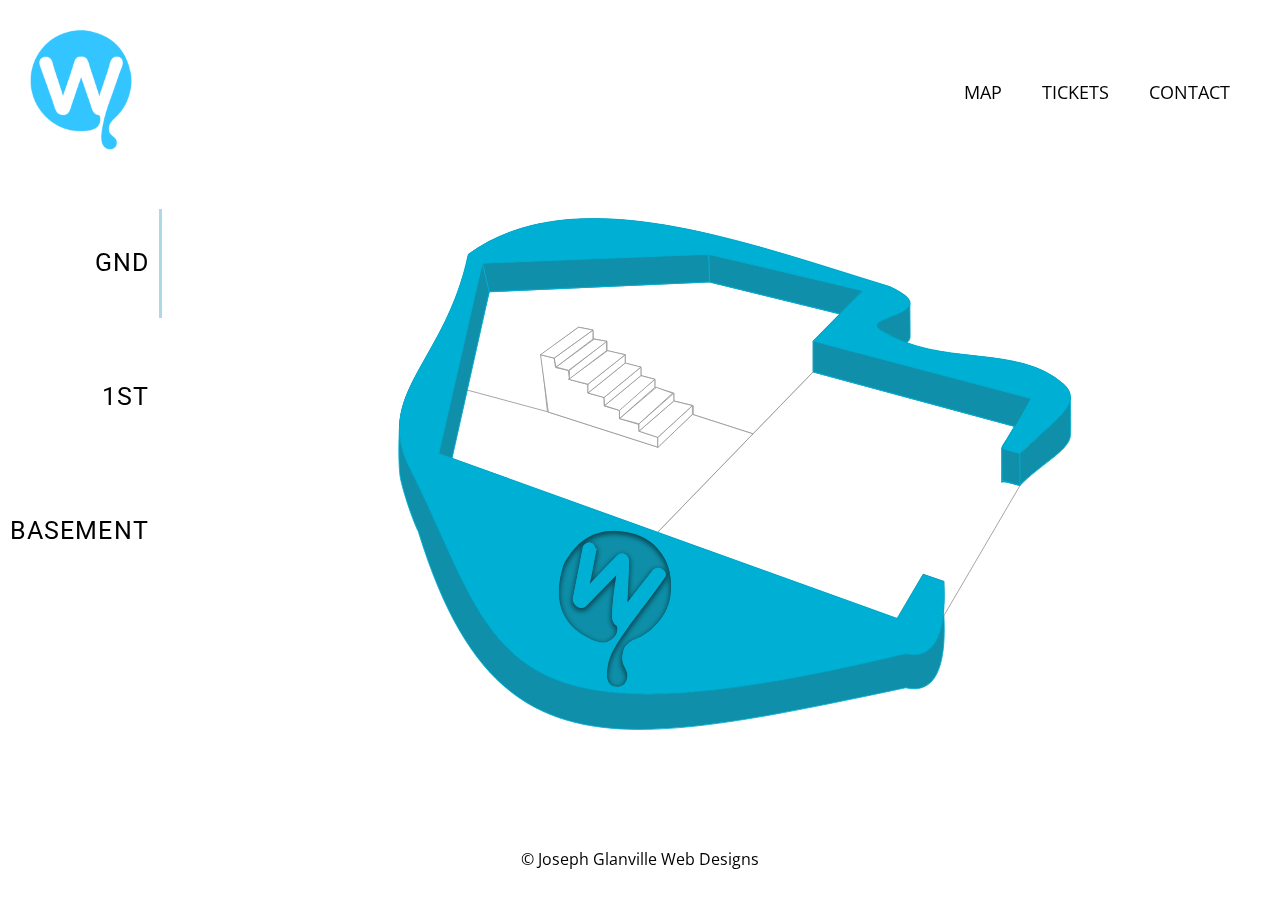
<file: index.html>
<!DOCTYPE html>
<html lang="en">
<head>
    <meta charset="UTF-8">
    <meta name="viewport" content="width=device-width, initial-scale=1.0">
    <meta http-equiv="X-UA-Compatible" content="ie=edge">
    <link rel="icon" href="img/logo.png">
    <link href="https://fonts.googleapis.com/css?family=Open+Sans:400,700|Roboto&display=swap" rel="stylesheet">
    <link rel="stylesheet" href="css/normalize.css">
    <link rel="stylesheet" href="css/styles.css">
    <title>Wax +</title>
</head>
<body>
    <!----------------------------------------->
    <!----------------- Header ---------------->
    <!----------------------------------------->
    <header>
            <a href="index.html"><img class="logo" src="img/logo.png" alt="Wax Museum Logo"></a>
        <nav>
            <li><a href="index.html">Map</a></li>
            <li><a href="tickets.html">Tickets</a></li>
            <li><a href="contact.html">Contact</a></li>
        </nav>
    </header>

    <!----------------------------------------->
    <!---------- Main Body Container ---------->
    <!----------------------------------------->
    <main>
        <div class="container">
            <!----------------------------------------->
            <!---------- Floor Selection Nav ---------->
            <!----------------------------------------->
            <div class="floors">
                <p id="gnd" class="floor-active">GND</p>
                <p id="first">1ST</p>
                <p id="basement">BASEMENT</p>
            </div>

            <!----------------------------------------->
            <!----------------- Maps ------------------>
            <!----------------------------------------->
            <div class="map">

                <!----------------------------------------->
                <!----------- Ground Floor SVG ------------>
                <!----------------------------------------->
                <div id="gnd-flr" class="fade-in-map">
                    <svg class="svg-map" version="1.1" viewBox="-100 0 1050 650" xmlns="http://www.w3.org/2000/svg">
                        <!-- Properties -->
                        <defs>
                            <!-- Top Surface Wall Path -->
                            <path id="gnd-top-surface" d="M728.08 274.98c30.91-32.17 78.32-56.77 51-81-54.08-47.96-143.23-18.58-214-63-26.96-16.93 80-19 10.23-51.28C397.08 24.98 205.08-47.02 81.55 41.92 55.08 168.98-31.85 206.23 14.08 294.98c108 215 84 334 580 215 33.17 7.45 48.12-20.78 44.85-84.68l-24.27-8.34-30.3 51.75L46.92 275.36 98 52.32l265.25-10.4 180.71 42.6-58.28 58.99 255.55 67.52-34.65 58.37c9 7.72 16.16 9.58 21.5 5.58z"/>
                            <!-- Wax Logo Path -->
                            <path id="wax-logo" d="M278 370c-38-11.33-66.33.67-85 36-12.67 40-3.33 68.33 28 85 9.58 5.72 17.58 7.38 24 5 8.67-4 12.33-10 11-18-4-2.67-6-6.67-6-12 0-9.4 1.67-25.4 5-48l-36 37c-3.33 2-6.67 2-10 0-3.33-2.67-5-5.67-5-9l12-62c2.67-3.33 5.67-4.67 9-4 5 1 4.52 6.53 7 7l-8 41 32-33c3.33-2.67 6.67-3 10-1 2.67 1.33 4 4.33 4 9l-2 47 30-38c4-3.33 7.67-3.67 11-1 4.67 3.33 5.33 7 2 11 0 .67-15 21-45 61-12.67 17.33-19.67 31-21 41-3.33 16.67.67 25 12 25 7.19-.9 11-6 11-14 0-2.56-1.67-6.89-5-13a25 25 0 0 1 0-14c1.08-4.96 2.52-7.21 6-10 7-6 15-5 29-18 15-14 19.94-28.7 21-41 1.06-12.32.15-30.84-10-45-7.33-11.33-17.67-19.33-31-24z"/>
                    
                            <!-- Outer Black Shadow on Logo -->
                            <filter id="logo-shadow" width="112.9%" height="109.3%" x="-6.4%" y="-3.5%" filterUnits="objectBoundingBox">
                                <feMorphology in="SourceAlpha" radius="1" result="shadowSpreadInner1"/>
                                <feGaussianBlur in="shadowSpreadInner1" result="shadowBlurInner1" stdDeviation="3"/>
                                <feOffset dy="2" in="shadowBlurInner1" result="shadowOffsetInner1"/>
                                <feComposite in="shadowOffsetInner1" in2="SourceAlpha" k2="-1" k3="1" operator="arithmetic" result="shadowInnerInner1"/>
                                <feColorMatrix in="shadowInnerInner1" values="0 0 0 0 0 0 0 0 0 0 0 0 0 0 0 0 0 0 0.5 0"/>
                            </filter>
                        </defs>
                        <!-- Ground Floor Map -->
                        <g fill="none" fill-rule="evenodd" transform="translate(-117 -246)">
                            <g transform="translate(135 263)">
                                <!-- Lands -->
                                <g id="Areas" fill="#FFF" stroke="#979797" transform="translate(55.46 74.38)">
                                    <!-- Entrance -->
                                    <path class="room" d="M430.22 105.32L224.01 318.04l285.78 108.1 49.42-83.56 24.26 8.34-2.24 43.98 91.4-156.3-21-6 .72-41.22 15.11-21.9-237.24-64.16z"/>
                                    <!-- Gift Shop -->
                                    <path class="room" d="M430.22 105.32l-70.53 72.64-69.96-22.5v-10.59l-22.78-5.44v-9.29l-22.2-6.65V114l-16.31-4.25v-9.59l-18.47-5.15v-9.7l-21.35-4.71v-11l-16-3-.41-10.27-16.96-3.31-43.63 32.24 7.27 66.77-11.54 8.75-91.12 2.56L50.24 11.26 308.81 0 461.8 37.23l-31.58 31.9z"/>
                                    <!-- Wax Museum Start -->
                                    <g class="room" transform="translate(0 53.02)">
                                        <path d="M24.62 73.57l94.27 25.44 129.29 41.56 40.59-38.44 70.92 22.81-135.68 140.08L0 182.01z"/>
                                        <!-- Stairs -->
                                        <g transform="translate(110.73)">
                                            <path d="M9.12 99.43l128.33 41.14V129.1l-22.1-7.31-.38-7.88-22.43-6.84V97.5l-18.01-5.21v-9.95l-19-5.19V67.12l-21.47-5.9-1.5-10.57-14.93-3.42-1.61-11.04L0 32.24z"/>
                                            <path d="M137.45 141.07l40.59-38.94V91.84l-40.59 37.26z"/>
                                            <path d="M178.04 91.84l-21.82-5.43-40.87 35.38 22.1 7.31z"/>
                                            <path d="M115.35 113.23v8.56l40.87-35.38v-9.08z"/>
                                            <path d="M115.35 113.23l-22.81-6.16 43.25-36.61 19 6.87z"/>
                                            <path d="M92.54 107.07V96.13l41.48-35.15v9.48z"/>
                                            <path d="M75.08 91.85l17.46 5.65 41.48-36.52-16.32-4.25z"/>
                                            <path d="M74.53 82.34l.55 9.51 42.62-35.12V46.64z"/>
                                            <path d="M55.61 77.12l18.92 5.22 43.17-35.7-18.46-4.65z"/>
                                            <path d="M55.61 66.79v10.33l43.63-35.13v-9.75z"/>
                                            <path d="M32.56 60.98l23.05 5.81 43.63-34.55-20.53-4.77z"/>
                                            <path d="M33.89 50.57v10l43.53-33.1V16.33z"/>
                                            <path d="M18.25 46.64l14.64 3.93 45-34-14.98-2.65z"/>
                                            <path d="M16.02 36.19l2.23 10.45 43.23-32.72V3.3z"/>
                                            <path d="M0 32.24l16.02 3.95L61.48 3.3 44.52 0z"/>
                                        </g>
                                    </g>
                                </g>
                                <!-- Walls -->
                                <g>
                                    <!-- Outside Walls -->
                                    <path fill="#0F8FA9" stroke="#00B0D4" d="M728.08 312.98c23.22-24.17 55.76-40.12 58.92-56.83.7-3.69.72-19.08.08-46.17-8.45 14.92-13.45 23.11-15.01 24.58a4701.15 4701.15 0 0 1-44 40.42l-21-7 34-57c-80.85-23.73-133.18-43.06-157-58-11.29-7.1-18.08 6.42-5.2 1.23 10-4.03 20.42-8.5 20.49-14.94.04-3.37-.06-16.47-.28-39.3C336.4 28.65 163.9 22.63 81.55 81.93 71.54 129.99 44.71 183 1.08 240.98c-1.33 25.79-1.19 45.76.42 59.92 1.39 12.2 14.33 52.06 21.58 66.08 88 286 233 254 571 183 33.17 7.45 48.12-20.78 44.85-84.68l-244.85 26.68L46.93 315.36l59.15-229.38 257-12 154 38-31 32v36l237 64-16 24-.5 41.42c.33-1.61 7.5-.42 21.5 3.58z"/>
                                    <!-- Wall Top Surface -->
                                    <g>
                                        <use fill="#000" xlink:href="#gnd-top-surface"/>
                                        <use fill="#00B0D4" stroke="#00B0D4" xlink:href="#gnd-top-surface"/>
                                    </g>
                                    <!-- Internal Walls -->
                                    <g fill="#0F8FA9" stroke="#00B0D4">
                                        <path d="M727.87 275.36l-21.29-5.96.5 37.58 21 6z"/>
                                        <path d="M485.68 143.51v36.19l237.24 64.16 18.31-32.83z"/>
                                        <path d="M543.96 84.53l-180.7-42.61 1 32.46 153 37.23 26.7-27.08z"/>
                                        <path d="M363.25 41.92l1.02 32.46-258.58 11.26L98 52.32z"/>
                                        <path d="M98.08 51.98l8 34-43.62 195.19-15.53-5.65z"/>
                                    </g>
                                </g>
                                <!-- Drips -->
                                <g transform="translate(15.08 253.98)">
                                    <g >
                                        <g class="drip">
                                            <path fill="#00B0D4" d="M6.12 111.13v4.29L6 118.88l-.39 4.57-.55 3.76-.95 3.72-.43 2.43-.78 3-.63 3.29-.7 3.04-.62 3.6-.82 2.37-.13 2.73.48 1.81 1.08 1.49 1.34 1.18 1.5 1.17 1.46.86 2.19.05 2.1-.65 1.98-.93 1.1-1.37 1.24-2.95.58-1.74-.02-2.7-.62-2.32-1.02-2.06-.64-2.29-.93-2.03-.76-2.65-.74-3-.6-3.19-.76-5.17-.44-5.34-.24-6.93V111l-2.16.13z"/>
                                            <path fill="#FFF" d="M4.99 152.08l1.11.77.89.25 1.04.03 1.1-.45.5.49c-.2.56-.28.84-.28.84l-1 .69-1.32.07-1.22-.46-.98-.68-.22-.87.38-.68z"/>
                                        </g>
                                        <g class="drip">
                                            <path fill="#00B0D4" d="M711.88 57.16v5.1l-.1 4.14-.3 5.46-.45 4.47-.75 4.44-.35 2.9-.62 3.58-.5 3.92-.55 3.63-.5 4.28-.66 2.84-.1 3.26.38 2.16.87 1.77 1.06 1.4 1.2 1.4c.77.7 1.16 1.03 1.16 1.03l1.75.06 1.68-.77 1.57-1.1.88-1.64.99-3.53.46-2.07-.01-3.22-.5-2.77-.81-2.45-.51-2.73-.74-2.43-.6-3.16-.6-3.59-.47-3.79-.61-6.17-.35-6.37-.2-8.27V57l-1.72.16z"/>
                                            <path fill="#FFF" d="M711.3 108l.9.87.7.27.83.03.88-.5.39.55-.22.93-.8.77-1.05.08-.97-.52-.78-.76-.18-.96.3-.76z"/>
                                        </g>
                                        <g class="drip">
                                            <path fill="#00B0D4" d="M577.6 296.1v3.21l-.1 2.6-.3 3.43-.4 2.82-.72 2.78-.32 1.83-.59 2.25-.46 2.46-.53 2.29-.47 2.69-.61 1.79-.1 2.04.36 1.36.81 1.12 1 .88 1.13.88 1.1.65 1.64.03 1.58-.48 1.47-.7.83-1.03.93-2.21.43-1.3v-2.03l-.47-1.74-.77-1.55-.48-1.71-.7-1.53-.57-1.98-.55-2.26-.44-2.38-.58-3.88-.33-4.01-.18-5.2V296l-1.62.1z"/>
                                            <path fill="#FFF" d="M576.74 326.8l.84.6.66.18.78.01.83-.33.37.37-.21.63-.75.51-.99.06-.91-.35-.74-.51-.17-.65.3-.51z"/>
                                        </g>
                                        <g class="drip">
                                            <path fill="#00B0D4" d="M771.66.11v3.56l-.07 2.88-.23 3.8-.34 3.11-.56 3.1-.26 2.01-.47 2.5-.37 2.73-.42 2.52-.37 2.99-.5 1.97-.07 2.27.29 1.5.65 1.24.8.98.89.98.87.71 1.31.04 1.27-.53 1.17-.78.66-1.14.74-2.45.35-1.45v-2.24l-.38-1.92-.61-1.72-.38-1.9-.56-1.69-.45-2.2-.45-2.5-.35-2.63-.46-4.3-.26-4.44-.15-5.76V0l-1.29.11z"/>
                                            <path fill="#FFF" d="M771.23 35l.67.58.53.18.62.02.66-.33.29.36-.16.63-.6.5-.8.06-.72-.35-.59-.5-.13-.65.23-.5z"/>
                                        </g>
                                    </g>
                                </g>
                                <!-- Wax Logo -->
                                <g id="map-logo">
                                    <use fill="#0E8EA8" xlink:href="#wax-logo"/>
                                    <use fill="#000" filter="url(#logo-shadow)" xlink:href="#wax-logo"/>
                                </g>
                            </g>
                        </g>
                    </svg>
                </div>

                <!----------------------------------------->
                <!---------- Basement Floor SVG ----------->
                <!----------------------------------------->
                <div id="basement-flr" class="fade-in-map">
                    <svg class="svg-map" version="1.1" viewBox="0 -20 1050 650" xmlns="http://www.w3.org/2000/svg">
                        <!-- Properties -->
                        <defs>
                            <!-- Path of Top Surface -->
                            <path id="basement-top" d="M6.2 227c-21.28-36.42 40.55-105.14 99-140s108-12 183-45 134.7-53.7 275-34c140.3 19.7 139.72 144.71 171 160 31.28 15.29 37.83-26.58 94.78-12.68 56.95 13.9 86.76 47.57 93.07 58.53 6.32 10.96-38.43.92-24.85 28.15 13.58 27.23 74 18 89 52 9 18 19.25 42.93-31 112s-66.61 59.69-90 65c-23.39 5.31-35.71 19.4-52 18-16.29-1.4-105.53-33.4-126-35-20.47-1.6 6.72 47.76-56 44-62.72-3.76-106.54-28.83-122-44-15.46-15.17-54.72-11.4-56-32-1.29-20.6 49.75-36.49-16-70s-148.57-.52-170-20c-21.44-19.48 21.94-25.02-61-72-82.94-46.98-178.72 3.42-200-33z"/>
                            <!-- Basement Shadow -->
                            <filter id="basement-shadow" width="106.1%" height="112.1%" x="-3%" y="-5.6%" filterUnits="objectBoundingBox">
                                <feMorphology in="SourceAlpha" operator="dilate" radius="1" result="shadowSpreadOuter1"/>
                                <feOffset dy="2" in="shadowSpreadOuter1" result="shadowOffsetOuter1"/>
                                <feGaussianBlur in="shadowOffsetOuter1" result="shadowBlurOuter1" stdDeviation="9"/>
                                <feComposite in="shadowBlurOuter1" in2="SourceAlpha" operator="out" result="shadowBlurOuter1"/>
                                <feColorMatrix in="shadowBlurOuter1" values="0 0 0 0 0 0 0 0 0 0 0 0 0 0 0 0 0 0 0.157206075 0"/>
                            </filter>
                        </defs>
                    
                        <!-- Basement Map -->
                        <g fill="none" fill-rule="evenodd" transform="translate(-7 -235)">
                            <g transform="translate(23.8 252)">
                                <!-- Basement Map Walls -->
                                <g>
                                    <!-- Out Wall Surfaces -->
                                    <g fill="#C488D5" stroke="#979797">
                                        <path d="M6.2 255c-3.33-8.67-4.67-23.33-4-44l177 36c208.35.3 359.02-1.37 452-5 92.98-3.63 189.98-11.63 291-24 0 6-.05 13.95-.15 23.85-.1 9.79-13.28 4.47-18.38 7.5-2.63 1.57 18.53 25.65 61.53 25.65 18 13 28 13 28 52 2.2 6.6.53 34.19 0 45-.92 18.67-6.18 26.26-38 70-50.25 69.07-66.61 51.69-90 57-23.39 5.31-35.71 19.4-52 18-16.29-1.4-105.53-33.4-126-35-20.47-1.6 6.72 47.76-56 44-62.72-3.76-106.54-28.83-122-44-15.46-15.17-54.72-11.4-56-32-.34-5.47-3.87-24.77 0-30 5-10 5-10 12-21 3.8-5.96-14.1-11.91-28-19-65.75-33.51-148.57-.52-170-20-21.44-19.48 21.94-25.02-61-72-82.94-46.98-178.72 3.42-200-33z"/>
                                    </g>
                                    <!-- Top Surface of Walls -->
                                    <g>
                                        <use fill="#A800D4" stroke="#A800D4" xlink:href="#basement-top"/>
                                        <!-- Shadow around Top Edge -->
                                        <use fill="#000" filter="url(#basement-shadow)" xlink:href="#basement-top"/>
                                    </g>
                                    <!-- Internal Walls -->
                                    <g fill="#C488D5" stroke="#979797">
                                        <path d="M37.73 186.76l63.89-48.53 45.25-34.38 3.25 22.04-85.56 64.94z"/>
                                        <path d="M146.87 103.85L500.21 29v19.02l-350.09 77.87z"/>
                                        <path d="M500.21 29L738.3 196.34l-1.8 22.96L500.21 48.02V29z"/>
                                        <path d="M738.3 196.34l92.05-28.26-2.51 22.1-91.35 29.12 1.8-22.96z"/>
                                        <path d="M830.35 168.08l63.9 40.66-25.38 8.2-41.03-26.75 2.51-22.11z"/>
                                        <path d="M840.39 226.71l-2.98 22.48 84.64 60.14 15.78-14.83z"/>
                                        <path d="M922.05 311.87l-4.8 24.23L950.2 359l14-18z"/>
                                        <path d="M524.91 345.66v25.22l-11.75 20.4-12.95-1.27z"/>
                                        <path d="M558.06 401.67v27.72l-6.35 12.34-11.03-2.95 17.38-37.11z"/>
                                        <path d="M351.37 246.84l1.5 26.49-25.03 30.52-21.3-2.7 44.83-54.31z"/>
                                    </g>
                                    <!-- Drip -->
                                    <g  transform="translate(.2 253)">
                                        <g class="drip">
                                            <path fill="#A800D4" d="M989.66 130.11v3.56l-.07 2.88-.23 3.8-.34 3.11-.56 3.1-.26 2.01-.47 2.5-.37 2.73-.42 2.52-.37 2.99-.5 1.97-.07 2.27.29 1.5.65 1.24.8.98.89.98.87.71 1.31.04 1.27-.53 1.17-.78.66-1.14.74-2.45.35-1.45v-2.24l-.38-1.92-.61-1.72-.38-1.9-.56-1.69-.45-2.2-.45-2.5-.35-2.63-.46-4.3-.26-4.44-.15-5.76V130l-1.29.11z"/>
                                            <path fill="#FFF" d="M989.23 164l.67.58.53.18.62.02.66-.33.29.36-.16.63-.6.5-.8.06-.72-.35-.59-.5-.13-.65.23-.5z"/>
                                        </g>
                                        <g class="drip">
                                            <path fill="#A800D4" d="M668.6 259.1v3.21l-.1 2.6-.3 3.43-.4 2.82-.72 2.78-.32 1.83-.59 2.25-.46 2.46-.53 2.29-.47 2.69-.61 1.79-.1 2.04.36 1.36.81 1.12 1 .88 1.13.88 1.1.65 1.64.03 1.58-.48 1.47-.7.83-1.03.93-2.21.43-1.3v-2.03l-.47-1.74-.77-1.55-.48-1.71-.7-1.53-.57-1.98-.55-2.26-.44-2.38-.58-3.88-.33-4.01-.18-5.2V259l-1.62.1z"/>
                                            <path fill="#FFF" d="M667.74 289.8l.84.6.66.18.78.01.83-.33.37.37-.21.63-.75.51-.99.06-.91-.35-.74-.51-.17-.65.3-.51z"/>
                                        </g>
                                        <g class="drip">
                                            <path fill="#A800D4" d="M423.88 112.16v5.1l-.1 4.14-.3 5.46-.45 4.47-.75 4.44-.35 2.9-.62 3.58-.5 3.92-.55 3.63-.5 4.28-.66 2.84-.1 3.26.38 2.16.87 1.77 1.06 1.4 1.2 1.4c.77.7 1.16 1.03 1.16 1.03l1.75.06 1.68-.77 1.57-1.1.88-1.64.99-3.53.46-2.07-.01-3.22-.5-2.77-.81-2.45-.51-2.73-.74-2.43-.6-3.16-.6-3.59-.47-3.79-.61-6.17-.35-6.37-.2-8.27V120l-1.72.16z"/>
                                            <path fill="#FFF" d="M422.3 161l.9.87.7.27.83.03.88-.5.39.55-.22.93-.8.77-1.05.08-.97-.52-.78-.76-.18-.96.3-.76z"/>
                                        </g>
                                        <g class="drip">
                                            <path fill="#A800D4" d="M6.12.13v4.29L6 7.88l-.39 4.57-.55 3.76-.95 3.72-.43 2.43-.78 3-.63 3.29-.7 3.04-.62 3.6-.82 2.37L0 40.39l.48 1.81 1.08 1.49 1.34 1.18 1.5 1.17 1.46.86 2.19.05 2.1-.65 1.98-.93 1.1-1.37 1.24-2.95.58-1.74-.02-2.7-.62-2.32-1.02-2.06-.64-2.29-.93-2.03-.76-2.65-.74-3-.6-3.19-.76-5.17-.44-5.34-.24-6.93V0L6.12.13z"/>
                                            <path fill="#FFF" d="M4.99 41.08l1.11.77.89.25 1.04.03 1.1-.45.5.49c-.2.56-.28.84-.28.84l-1 .69-1.32.07-1.22-.46-.98-.68-.22-.87.38-.68z"/>
                                        </g>
                                    </g>
                                </g>
                                <!-- Lands -->
                                <g fill="#FFF" stroke="#979797" transform="translate(64.56 48.02)">
                                    <!-- Horror -->
                                    <path class="room" id="horror" d="M460.34 322.85l211.59-151.58 91.35-29.1 41.03 26.74-28.49 9.77-2.97 22.49 84.64 60.14-4.86 26.67 33 23-88.88 91.71-78.12 8.29-120.45-32.84-12.26 38.52-98.77-22.95 6.35-12.34v-27.73l-44.9-10.38z"/>
                                    <!-- History -->
                                    <path class="room" id="history-" d="M288.3 225.3l55.22-82.5-22.8-23.23-2.06-45.03 12.43-4.57 7.21 4.57 11.64-2.65 6.3 5.21 10.12-2.32 6.26 5.27 8.18-2.18 5.82 4.68 12.75-2.5 5.44 5.15 9.96-2.65 5.02 4.04 9.63-1.39 6.23 5.44 89.87-24.85L435.65 0 85.55 77.87 0 142.8l288.3 56.02v26.48z"/>
                                    <!-- Fantasy -->
                                    <g class="room" id="fantasy" transform="translate(263.27 65.79)">
                                        <path d="M408.66 105.49L262.24 0l-90.88 24.19 18 17v6L80.25 77.02l-54.42 80.49L0 190.04l197.07 41.81v25.21z"/>
                                        <!-- Stairs -->
                                        <g id="Stairs" transform="translate(55.38 4.19)">
                                            <path d="M24.87 72.83L2.06 49.6 0 4.56l22.4 20.88 2.47 47.4z"/>
                                            <path d="M24.87 72.2l109.86-28.52v-6.7l-13.7 3.83v-7.36l-16.63 5.47-.06-6.84-18.04 4.9v-7.63l-15.22 4.09v-7.55l-15.66 4.33v-7.07L36.98 29l-.85-7.88-13.57 4.04 2.3 47.03z"/>
                                            <path d="M36.13 21.12L13.76 0 0 4.56l22.56 20.6z"/>
                                            <path d="M36.98 29l17-5-22.7-22.08-11.64 2.64 17 16.56z"/>
                                            <path d="M54.98 30l16.1-4.1L47.7 4.8 37.58 7.14 53.98 23l1 7z"/>
                                            <path d="M71.08 33.44l15.22-4.09L62.14 7.9l-8.51 1.96 17.45 15.3z"/>
                                            <path d="M86.3 36.98l18.04-4.9-24.24-21.3-12.14 1.8L86.3 29.35z"/>
                                            <path d="M104.98 38.7l15-3.7-23.87-22.42-9.96 2.65 18.19 16.85z"/>
                                            <path d="M120.98 41l13-4-24-22-8.05 2.16L119.98 35l1 6z"/>
                                        </g>
                                    </g>
                                </g>
                            </g>
                        </g>
                    </svg>
                </div>

                <!------------------------------------------>
                <!------------ First Floor SVG ------------->
                <!------------------------------------------>
                <div id="first-flr" class="fade-in-map">
                    <svg class="svg-map" version="1.1" viewBox="0 -80 1050 650" xmlns="http://www.w3.org/2000/svg">
                        <!-- <svg xmlns="http://www.w3.org/2000/svg" xmlns:xlink="http://www.w3.org/1999/xlink" width="1016" height="432"> -->
                            <!-- Properties -->
                            <defs>
                                <!-- Top Surface Wall Path -->
                                <path id="first-flr-path" d="M94.84 86.97c34.22-8.72 27.26 21.7 116 12s41.35-56.01 138-78c96.66-21.98 241.22-30.25 314-6 42.16 14.05 42 65 92 84 98 8 147 17 165 58 29 46 54 37 74 76 6.72 21.56-44.73 38.55-67 55-45.75 33.81-26.32 74.29-89 67-155.95-10.08-571-10-579-72-36-57-111.46-32.6-229-75-82.72-29.83 30.79-112.27 65-121z"/>
                            </defs>
                        
                            <!-- First Floor -->
                            <g fill="none" fill-rule="evenodd" transform="translate(-8 -327)">
                            <g transform="translate(20.16 338.03)">
                                <!-- First Floor Map -->
                                <g>
                                    <!-- Walls -->
                                    <g>
                                        <!-- Outer Side Walls -->
                                        <path id="Outer-Side-Walls" fill="#FF7D00" d="M.84 180.97c80.18-18.86 149.84-31.53 209-38 88.74-9.7 41.35-56.01 138-78 96.66-21.98 241.22-30.25 314-6 42.16 14.05 42 65 92 84 65.34 5.34 145.67 37 241 95-.66 0-1.33 13-2 39-1 30-44.73 38.55-67 55-45.75 33.81-26.32 74.29-89 67-155.95-10.08-571-10-579-72-36-57-111.46-32.6-229-75-15.82-5.7-27.83-13.25-27.86-22.01C.9 201.3.84 184.97.84 180.97z"/>
                                        <!-- Outer Wall Top Surface -->
                                        <g id="Outer-Wall-Top">
                                            <use fill="#000" xlink:href="#first-flr-path"/>
                                            <use fill="#FF9733" xlink:href="#first-flr-path"/>
                                        </g>
                                        <!-- Stairs -->
                                        <g fill="#FFF" stroke="#979797" transform="translate(449.53 128.3)">
                                            <path d="M21.67 48.32L4.68 33.16l12.6-4.84 19.4 17.2z"/>
                                            <path d="M25.25 35.42l8.82-3.08 13.21 10.63-10.6 2.71z"/>
                                            <path d="M40.92 38.01l8.03-2.7 6.99 5.04-9.63 2.13z"/>
                                            <path fill="#4C4C4C" d="M4.31 33.13L0 29.48 117.63 0l25.17 17.92-86.86 22.43-6.99-5.04-8.03 2.7-6.85-5.67-8.82 2.97-7.29-5.83"/>
                                        </g>
                                        <!-- Walls Internal -->
                                        <g fill="#FF7D00" transform="translate(21.23 21)">
                                            <path d="M26.84 159.61l61.75-42.18-3.73-18.99L0 156.87z"/>
                                            <path d="M88.59 117.43l101.47 15.09-3.02-19.09L84.86 98.44z"/>
                                            <path d="M190.06 132.52l174.07-73.31V39.15l-177.09 74.28z"/>
                                            <path d="M364.13 59.21l189.63-40.66V0L364.13 39.15z"/>
                                            <path d="M553.76 18.55L895.2 221.32l3.2-23.41L553.76 0z"/>
                                            <path d="M895.2 221.32l3.2-23.41c25.33 6.18 38 13.99 38 23.41 0 5.9-4.46 9.72-13.36 11.47 0-1.88-3.84-4.48-11.51-7.83a218.1 218.1 0 0 1-16.33-3.64z"/>
                                        </g>
                                    </g>
                        
                                    <!-- Lands -->
                                    <g fill="#FFF" stroke="#979797" transform="translate(48.07 39.55)">
                                        <!-- Kids World -->
                                        <path class="room" id="kids" d="M401.46 116.92l-64.17-76.26L526.91 0l220.11 131.23-202.76-24.56-25.17-17.92z"/>
                                        <!-- Science World -->
                                        <path class="room" id="science" d="M401.85 117.85L337.3 40.66l-174.07 73.31-101.47-15.1L0 141.07l300.63 52.29 112.86-52.86 8.65-3.42-20.29-19.22z"/>
                                        <!-- Mirror Maze -->
                                        <path class="room" id="maze" d="M413.49 140.49l28.89-7.56 25.63 91.36-167.38-30.94z"/>
                                        <!-- Movie Stars -->
                                        <path class="room" id="movie" d="M442.38 132.93l101.88-26.26 202.76 24.56-40.43 134.08-238.58-41.02z"/>
                                        <!-- Writers Tavern -->
                                        <path class="room" id="writers" d="M706.6 265.31l40.42-134.08 121.34 71.55c9.7 2.42 15.86 4.15 18.47 5.17 2.62 1.03 5.74 3.12 9.36 6.29a9.5 9.5 0 0 1-5.8 2.06h-8.34c-4.49 0-9.05-.34-13.7-1.02L792.5 281.6l-85.9-16.29z"/>
                                    </g>
                                </g>

                                <!-- Drips -->
                                <g transform="translate(1.92 239.95)">
                                    <g class="drip">
                                        <path fill="#FF9733" d="M3.66.09v2.73L3.6 5.04l-.23 2.92-.34 2.4-.56 2.37-.26 1.56-.47 1.91-.37 2.1-.42 1.95-.37 2.3-.5 1.52L0 25.8l.29 1.16.65.95.8.75.89.75.87.55 1.31.03 1.27-.41 1.17-.6.66-.87.74-1.89.35-1.11v-1.73l-.38-1.48L8 20.6l-.38-1.46-.56-1.3-.45-1.7-.45-1.92-.35-2.03-.46-3.3-.26-3.42-.15-4.43V0L3.66.09z"/>
                                        <path fill="#FFF" d="M3.23 26l.67.58.53.18.62.02.66-.33.29.36-.16.63-.6.5-.8.06-.72-.35-.59-.5L3 26.5l.23-.5z"/>
                                    </g>
                                    <g class="drip">
                                        <path fill="#FF9733" d="M873.88 151.09v2.73l-.1 2.22-.3 2.92-.45 2.4-.75 2.37-.35 1.56-.62 1.91-.5 2.1-.55 1.95-.5 2.3-.66 1.52-.1 1.74.38 1.16.87.95 1.06.75 1.2.75 1.16.55 1.75.03 1.68-.41 1.57-.6.88-.87.99-1.89.46-1.11-.01-1.73-.5-1.48-.81-1.31-.51-1.46-.74-1.3-.6-1.7-.6-1.92-.47-2.03-.61-3.3-.35-3.42-.2-4.43V151l-1.72.09z"/>
                                        <path fill="#FFF" d="M873.3 178l.9.58.7.18.83.02.88-.33.39.36-.22.63-.8.5-1.05.06-.97-.35-.78-.5-.18-.65.3-.5z"/>
                                    </g>
                                    <g class="drip">
                                        <path fill="#FF9733" d="M258.88 94.13v4.1l-.1 3.32-.3 4.39-.45 3.6-.75 3.56-.35 2.33-.62 2.87-.5 3.16-.55 2.91-.5 3.45-.66 2.28-.1 2.62.38 1.73.87 1.43 1.06 1.13 1.2 1.12 1.16.82 1.75.05 1.68-.62 1.57-.89.88-1.31.99-2.83.46-1.67-.01-2.59-.5-2.22-.81-1.98-.51-2.19-.74-1.95-.6-2.54-.6-2.88-.47-3.05-.61-4.95-.35-5.13-.2-6.64V94l-1.72.13z"/>
                                        <path fill="#FFF" d="M258.3 133l.9.87.7.27.83.03.88-.5.39.55-.22.93-.8.77-1.05.08-.97-.52-.78-.76-.18-.96.3-.76z"/>
                                    </g>
                                    <g class="drip">
                                        <path fill="#FF9733" d="M987.66 47.11v3.56l-.07 2.88-.23 3.8-.34 3.11-.56 3.1-.26 2.01-.47 2.5-.37 2.73-.42 2.52-.37 2.99-.5 1.97-.07 2.27.29 1.5.65 1.24.8.98.89.98.87.71 1.31.04 1.27-.53 1.17-.78.66-1.14.74-2.45.35-1.45v-2.24l-.38-1.92-.61-1.72-.38-1.9-.56-1.69-.45-2.2-.45-2.5-.35-2.63-.46-4.3-.26-4.44-.15-5.76V47l-1.29.11z"/>
                                        <path fill="#FFF" d="M987.23 82l.67.58.53.18.62.02.66-.33.29.36-.16.63-.6.5-.8.06-.72-.35-.59-.5-.13-.65.23-.5z"/>
                                    </g>
                                </g>  
                            </g>
                        </g>
                    </svg>
                </div>
            </div>
        </div>
    </main>

    <!----------------------------------------->
    <!---------------- Footer ----------------->
    <!----------------------------------------->
    <footer>
        <p>&#169; Joseph Glanville Web Designs</p>
    </footer>

 

    <!----------------------------------------->
    <!------------ Wax Banner SVG ------------->
    <!----------------------------------------->

    <svg id="wax-banner-container" xmlns="http://www.w3.org/2000/svg" viewbox="0 0 1016 432" width="100%" height="100vh" preserveAspectRatio="none">
        <!-- Wax Banner -->
        <g id="wax-banner-location" fill="#E02220">
            <!-- Background -->
            <path d="M.1 9.3C23.6 1 47.7 1 72.6 9.3c24.7 28 53.4 0 83.5 0 27 40.6 37.4 17.6 83.3 0 45.9-17.5 22.7 39.1 119 0 31.9 21.7 55.9-13.3 75.2 0 18.7 49 32.7 5.6 55 0 38.7 11.2 38.4 0 66.4 0 25.3 11.2 63.3-24.5 63.6 0 26.7 19.6 49.7 10.5 64.8 0 16.9 19.6 31.9 6.3 64.6 0 10.3 24.5 44.3-8.4 89.5 0 11.8 24.5 37.8 13.3 38.2 0 35.6-12.6 35.6 14 64.3 0 27.3 20.3 46.3-8.4 77.1 0 15.2 20.3 33.5 0 51.2 0h92.8v396.3c-56.6 3.3-93.3 3.3-110 0-25-5-25.5 0-51 0-41 16.1-20.5 0-41 0-39-15.4-53-19.6-92 0-37 9.8-27 0-54 0-60-14-12 21-71 0-50 11.9-33 0-66 0-51-37.8-37 0-74 0-36 18.2-30-23.1-59 0-66 33.6-26 4.2-77 0-52-55.3-40 5.6-52 0-56-18.2-41 36.4-86 0-44 13.3-37-17.5-69 0-46 25.9-20.5 0-41 0-45 9.8 21-44.8-51 0-45 21-57 12.6-83 0-46-22-74-22-84 0V9.3z"/>
            <!-- Drips -->
            <g class="wax-banner-drip">
                <path class="wax-banner-drip-path" d="M151.6 10.7v6.4l-.1 5.1-.7 6.8-.8 5.6-1.5 5.6-.7 3.6-1.2 4.4-1 5-1 4.5-1 5.3-1.3 3.6-.2 4 .8 2.7 1.7 2.2 2 1.8L149 79l2.2 1.3h3.4l3.3-.9 3-1.4 1.8-2 1.9-4.4.9-2.6v-4l-1-3.5-1.6-3-1-3.4-1.4-3-1.2-4-1.1-4.5-1-4.7-1.1-7.7-.7-8L155 13v-2.4l-3.4.2z"/>
                <path fill="#FFF" d="M149.9 71.6l1.7 1.2 1.4.4h1.6l1.7-.7.8.8-.5 1.2-1.5 1-2 .1-2-.6-1.5-1-.3-1.4.6-1z"/>
            </g>
            <g class="wax-banner-drip">
                <path class="wax-banner-drip-path" d="M982.6 183.7v6.4l-.1 5.1-.7 6.8-.8 5.6-1.5 5.6-.7 3.6-1.2 4.4-1 5-1 4.5-1 5.3-1.3 3.6-.2 4 .8 2.7 1.7 2.2 2 1.8 2.4 1.7 2.2 1.3h3.4l3.3-.9 3-1.4 1.8-2 1.9-4.4.9-2.6v-4l-1-3.5-1.6-3-1-3.4-1.4-3a18983758.7 18983758.7 0 0 1-2.3-8.5l-1-4.7-1.1-7.7-.7-8-.4-10.3v-2.4l-3.4.2z"/>
                <path fill="#FFF" d="M980.9 244.6l1.7 1.2 1.4.4h1.6l1.7-.7.8.8-.5 1.2-1.5 1-2 .1-2-.6-1.5-1-.3-1.4.6-1z"/> 
            </g>
            <g class="wax-banner-drip">
                <path class="wax-banner-drip-path" d="M577.6 285.7v6.4l-.1 5.1-.7 6.8-.8 5.6-1.5 5.6-.7 3.6-1.2 4.4-1 5-1 4.5-1 5.3-1.3 3.6-.2 4 .8 2.7 1.7 2.2 2 1.8 2.4 1.7 2.2 1.3h3.4l3.3-.9 3-1.4 1.8-2 1.9-4.4.9-2.6v-4l-1-3.5-1.6-3-1-3.4-1.4-3a18983759.1 18983759.1 0 0 1-2.3-8.5l-1-4.7-1.1-7.7-.7-8-.4-10.3v-2.4l-3.4.2z"/>
                <path fill="#FFF" d="M575.9 346.6l1.7 1.2 1.4.4h1.6l1.7-.7.8.8-.5 1.2-1.5 1-2 .1-2-.6-1.5-1-.3-1.4.6-1z"/>
            </g>
            <g class="wax-banner-drip">
                <path class="wax-banner-drip-path" d="M342.6 165.7v6.4l-.1 5.1-.7 6.8-.8 5.6-1.5 5.6-.7 3.6-1.2 4.4-1 5-1 4.5-1 5.3-1.3 3.6-.2 4 .8 2.7 1.7 2.2a7251118 7251118 0 0 0 4.4 3.5l2.2 1.3h3.4l3.3-.9 3-1.4 1.8-2 1.9-4.4.9-2.6v-4l-1-3.5-1.6-3-1-3.4-1.4-3-1.2-4-1.1-4.5-1-4.7-1.1-7.7-.7-8-.4-10.3v-2.4l-3.4.2z"/>
                <path fill="#FFF" d="M340.9 226.6l1.7 1.2 1.4.4h1.6l1.7-.7.8.8-.5 1.2-1.5 1-2 .1-2-.6-1.5-1-.3-1.4.6-1z"/> 
            </g>
            <g class="wax-banner-drip">
                <path class="wax-banner-drip-path" d="M756.7 143.6v3.2l-.1 2.6-.3 3.4-.4 2.8-.7 2.7-.3 1.8-.6 2.3-.5 2.4-.5 2.3-.5 2.7-.6 1.7v2l.3 1.4.8 1.1 1 .9 1.1.9 1 .6h1.7l1.6-.4 1.5-.7.8-1 .9-2.2.4-1.3v-2l-.4-1.8-.8-1.5-.5-1.7-.7-1.5-.5-2a16759476 16759476 0 0 0-1-4.6l-.6-3.8-.3-4-.2-5.2v-1.2l-1.6.1z"/>
                <path fill="#FFF" d="M755.8 174l.9.7.6.1h.8l.8-.3.4.4-.2.6-.8.5h-1l-.8-.3-.8-.5-.1-.6.2-.5z"/>
            </g>
            <g class="wax-banner-drip">
                <path class="wax-banner-drip-path" d="M445.7 268.6v3.2l-.1 2.6-.3 3.4-.4 2.8-.7 2.7-.3 1.8-.6 2.3-.5 2.4-.5 2.3-.5 2.7-.6 1.7v2l.3 1.4.8 1.1 1 .9 1.1.9 1 .6h1.7a2112305.4 2112305.4 0 0 0 3-1.1l.9-1 .9-2.2.4-1.3v-2l-.4-1.8-.8-1.5-.5-1.7-.7-1.5-.5-2-.6-2.2a4413379.8 4413379.8 0 0 1-1-6.2l-.3-4-.2-5.2v-1.2l-1.6.1z"/>
                <path fill="#FFF" d="M444.8 299l.9.7.6.1h.8l.8-.3.4.4-.2.6-.8.5h-1l-.8-.3-.8-.5-.1-.6.2-.5z"/>
            </g>
            <g class="wax-banner-drip">
                <path class="wax-banner-drip-path" d="M1027.7 51.6v3.2l-.1 2.6-.3 3.4-.4 2.8-.7 2.7-.3 1.8-.6 2.3-.5 2.4-.5 2.3-.5 2.7-.6 1.7v2l.3 1.4.8 1.1 1 .9 1.1.9 1 .6h1.7l1.6-.4 1.5-.7.8-1 .9-2.2.4-1.3v-2l-.4-1.8-.8-1.5-.5-1.7-.7-1.5-.5-2-.6-2.2-.4-2.4-.6-3.8-.3-4-.2-5.2v-1.2l-1.6.1z"/>
                <path fill="#FFF" d="M1026.8 82l.9.7.6.1h.8l.8-.3.4.4-.2.6-.8.5h-1l-.8-.3-.8-.5-.1-.6.2-.5z"/>
            </g>
            <g class="wax-banner-drip">
                <path class="wax-banner-drip-path" d="M103.7 233.6v3.2l-.1 2.6-.3 3.4-.4 2.8-.7 2.7-.3 1.8-.6 2.3-.5 2.4-.5 2.3-.5 2.7-.6 1.7v2l.3 1.4.8 1.1 1 .9 1.1.9 1 .6h1.7l1.6-.4 1.5-.7.8-1 .9-2.2.4-1.3v-2l-.4-1.8-.8-1.5-.5-1.7-.7-1.5-.5-2-.6-2.2a4413380.1 4413380.1 0 0 1-1-6.2l-.3-4-.2-5.2v-1.2l-1.6.1z"/>
                <path fill="#FFF" d="M102.8 264l.9.7.6.1h.8l.8-.3.4.4-.2.6-.8.5h-1l-.8-.3-.8-.5-.1-.6.2-.5z"/>
            </g>
            <g class="wax-banner-drip">
                <path class="wax-banner-drip-path" d="M797.4 235.8v9.6l-.3 7.7-.8 10.2-1.2 8.4-2 8.3-1 5.4-1.7 6.7-1.3 7.3-1.5 6.8-1.4 8-1.8 5.4-.3 6 1 4.1 2.4 3.3 3 2.7 3.2 2.6 3.1 1.9 4.8.1 4.5-1.4 4.3-2.1 2.4-3 2.7-6.7 1.2-3.8v-6l-1.4-5.3-2.2-4.5-1.3-5.2-2-4.5-1.7-5.9-1.6-6.7-1.3-7.1-1.6-11.6-1-11.9-.5-15.5v-3.6l-4.7.3z"/>
                <path fill="#FFF" d="M795 327.2l2.4 1.7 1.9.6h2.2l2.4-1 1 1.1-.5 2-2.2 1.5-2.8.1-2.7-1-2.1-1.5-.5-2 .8-1.5z"/>
            </g>
            <g class="wax-banner-drip">
                <path class="wax-banner-drip-path" d="M520.4 80.8v9.6l-.3 7.7-.8 10.2-1.2 8.4-2 8.3-1 5.4-1.7 6.7-1.3 7.3-1.5 6.8-1.4 8-1.8 5.4-.3 6 1 4.1 2.4 3.3a15511816.8 15511816.8 0 0 0 6.2 5.3l3.1 1.9 4.8.1 4.5-1.4 4.3-2.1 2.4-3 2.7-6.7 1.2-3.8v-6l-1.4-5.3-2.2-4.5-1.3-5.2-2-4.5-1.7-5.9-1.6-6.7-1.3-7.1-1.6-11.6-1-11.9-.5-15.5v-3.6l-4.7.3z"/>
                <path fill="#FFF" d="M518 172.2l2.4 1.7 1.9.6h2.2l2.4-1 1 1.1-.5 2-2.2 1.5-2.8.1-2.7-1-2.1-1.5-.5-2 .8-1.5z"/>
            </g>
            <g class="wax-banner-drip">
                <path class="wax-banner-drip-path" d="M162.4 316.8v9.6l-.3 7.7-.8 10.2-1.2 8.4-2 8.3-1 5.4-1.7 6.7-1.3 7.3-1.5 6.8-1.4 8-1.8 5.4-.3 6 1 4.1 2.4 3.3 3 2.7 3.2 2.6 3.1 1.9 4.8.1 4.5-1.4 4.3-2.1 2.4-3 2.7-6.7 1.2-3.8v-6l-1.4-5.3-2.2-4.5-1.3-5.2-2-4.5-1.7-5.9-1.6-6.7-1.3-7.1-1.6-11.6-1-11.9-.5-15.5v-3.6l-4.7.3z"/>
                <path fill="#FFF" d="M160 408.2l2.4 1.7 1.9.6h2.2l2.4-1 1 1.1-.5 2-2.2 1.5-2.8.1-2.7-1-2.1-1.5-.5-2 .8-1.5z"/>
            </g>
            <g class="wax-banner-drip">
                <path class="wax-banner-drip-path" d="M685.4 326.8v9.6l-.3 7.7-.8 10.2-1.2 8.4-2 8.3-1 5.4-1.7 6.7-1.3 7.3-1.5 6.8-1.4 8-1.8 5.4-.3 6 1 4.1 2.4 3.3 3 2.7 3.2 2.6 3.1 1.9 4.8.1 4.5-1.4 4.3-2.1 2.4-3 2.7-6.7 1.2-3.8v-6l-1.4-5.3-2.2-4.5-1.3-5.2-2-4.5-1.7-5.9-1.6-6.7-1.3-7.1-1.6-11.6-1-11.9-.5-15.5v-3.6l-4.7.3z"/>
                <path fill="#FFF" d="M683 418.2l2.4 1.7 1.9.6h2.2l2.4-1 1 1.1-.5 2-2.2 1.5-2.8.1-2.7-1-2.1-1.5-.5-2 .8-1.5z"/>
            </g>
            <g class="wax-banner-drip">
                <path class="wax-banner-drip-path" d="M931.6 369.6v3.9l-.1 3-.4 4.1-.5 3.4-.8 3.3-.4 2.2a22786370.2 22786370.2 0 0 1-1.2 5.6l-.7 2.7-.5 3.2-.7 2.1-.2 2.5.5 1.6 1 1.3 1.1 1 1.4 1.1 1.3.8h2l1.8-.5 1.8-.9 1-1.2 1-2.6.6-1.6v-2.4l-.6-2-1-2-.5-2-.8-1.8-.7-2.3-.6-2.7a6355264.7 6355264.7 0 0 1-1.3-7.5l-.4-4.8-.2-6.1v-1.5l-1.9.1z"/>
                <path fill="#FFF" d="M930.6 406.2l1 .7.8.2h1l.9-.4.4.5-.2.7-1 .6h-1l-1.2-.3-.9-.6-.2-.8.4-.6z"/>
            </g>
            <g class="wax-banner-drip">
                <path class="wax-banner-drip-path" d="M226.6 119.6v3.9l-.1 3-.4 4.1-.5 3.4-.8 3.3-.4 2.2-.7 2.6-.5 3-.7 2.7-.5 3.2-.7 2.1-.2 2.5.5 1.6 1 1.3 1.1 1 1.4 1.1 1.3.8h2l1.8-.5 1.8-.9 1-1.2 1-2.6.6-1.6v-2.4l-.6-2-1-2-.5-2-.8-1.8-.7-2.3-.6-2.7-.6-2.9-.7-4.6-.4-4.8-.2-6.1v-1.5l-1.9.1z"/>
                <path fill="#FFF" d="M225.6 156.2l1 .7.8.2h1l.9-.4.4.5-.2.7-1 .6h-1l-1.2-.3-.9-.6-.2-.8.4-.6z"/>
            </g>
        </g>
    </svg>

    <!----------------------------------------->
    <!-------------- Modal SVG ---------------->
    <!----------------------------------------->
  
    <svg id="modal-container" xmlns="http://www.w3.org/2000/svg" viewbox="0 0 817 641" width="100%" height="100%" preserveAspectRatio="none">
        <g id="wax-modal" fill="none" fill-rule="evenodd">
            <!-- Modal Border -->
            <path class="modal-drip-colour" fill="#0091FF" d="M17 11.16c22.75-2.35 48.91 4.79 78.26 4.85 25.78.06 54.43-6.65 79.7-12.08 24.37-5.23 57.7-.9 84.3 6.04 26.61 6.95 60.8-1.48 74.6 1.2 15.9 3.08 94.8 14 128.21 4.84 12.58-3.44 56.05-.82 109.38-6.86 13.9-1.58 23.24 13.73 68.21 6.86 44.98-6.86 62.13-27.97 108.88-6.86C763.75 16 756.84-3.6 789 11.16c32.16 14.76 16.5 27.44 0 37.85-4.7 2.97 1.61 34.22 0 69.93-.91 20.16-9.38 41.1-11.4 60.75-1.06 10.26 10.99 14.62 11.4 40.43.12 7.37 3.26 27.14 0 36.2-11.4 31.76-5.45 71.51 0 95.26 2.48 10.8 19.36 23.44 3.98 56.68-6.44 13.9-15.38 37.84-8.76 81.7 3.61 23.9 51.58 69 4.78 86.2-30.78 11.32-73.93-3.64-107.1 0-31.41 3.45-52.79 25.85-84.15 23.91-35.01-2.16-68.87-21.85-101.46-23.9-25.99-1.65-51.33 13.19-74.63 18.64-25.72 6.02-74.4-21.08-118.3-18.65-28.55 1.59-50.8 40.68-78 23.91-18.4-11.35-62.52-23.9-109.06-11.35-27.53 7.43-69.03-22.77-106.39-12.56-18.96-54.06 5.48-140.59 10.1-176.9 11.45-90.06-.77-152.19-4.62-170.8-5.18-25.07 2.52-60.23 4.78-68.2 5.17-18.16 1.72-85.9 0-93.15C13.46 38.68-1.95 57.16 17 11.16z"/>
            <!-- Modal Background -->
            <path class="modal-drip-colour-secondary" fill="#B8E0FF" d="M33 25.16c31.65 10.79 63.16 13.21 94.52 7.27 22.92-4.34 83.83-16.89 180.67-8.5 32.45 2.82 90.81 17.93 163.58 4.56C501.54 23 552.89 23 620.4 32.43c18.66 2.6 24.95-1 62.97-3.94 6.67-.52 31.03-2.1 49.18.92 18.14 3.02 35.62-13.25 39.44-4.25 8.09 19.07-14.17 43.57-15.63 60.39-3.25 37.61 28.49-31.14 0 75-13.2 49.22 13.23 82.27 15.63 93.28 2.64 12.1-6.92 26-10.37 48.3-4.63 29.82-14.36 81.35 0 73.61 23.92 0 2.64 168.24 10.37 183.42-.63 10.85-63.8 8.9-73.85 8.82-70.13-.62-83-12.31-124.24-17.2-80.92-9.59-147.6 1.63-196.88 8.38-122.5 16.78-307.1 16.78-344.03 0-25.54-11.6-13.7-4.03-12.49-36.13 1.15-30.28 28.14-51.83 17.22-88.63-16.31-54.98 2.89-85.38-.6-106.86-4.13-25.42-4.02-45.24 0-62.28 5.05-21.42-2.32-46.28-4.13-69.04 4.13-35.67 25.61 7.13 4.73-67.62C26.25 103.88 24.67 69.4 33 25.16z"/>
            <!-- Drips -->
            <g class="modal-drip">
                <path class="modal-drip-colour" fill="#0091FF" d="M9.11 570.36v6.38l-.18 5.15-.58 6.8-.83 5.6-1.4 5.52-.65 3.62-1.16 4.47-.93 4.89-1.03 4.53-.93 5.34-1.23 3.55-.19 4.06.71 2.7 1.62 2.2 1.99 1.76 2.22 1.75 2.18 1.28 3.26.07 3.14-.96 2.92-1.39 1.64-2.04 1.85-4.4.86-2.58-.02-4.02-.93-3.45-1.52-3.07-.95-3.4-1.37-3.03-1.14-3.94-1.1-4.47-.88-4.73-1.14-7.7-.66-7.96-.36-10.3v-2.43l-3.2.2z"/>
                <path fill="#FFF" d="M7.42 631.29l1.66 1.16 1.32.36 1.55.04 1.64-.66.73.73-.41 1.25-1.48 1.02-1.97.11-1.8-.7-1.48-1-.33-1.3.57-1.01z"/>
            </g>
            <g class="modal-drip">
                <path class="modal-drip-colour" fill="#0091FF" d="M806.29 557.32v5.1l-.14 4.12-.47 5.45-.66 4.47-1.13 4.42-.51 2.9-.93 3.57-.74 3.91-.83 3.63-.75 4.27-.98 2.84-.15 3.25.57 2.15 1.3 1.77 1.58 1.4 1.78 1.4 1.75 1.03 2.6.05 2.51-.76 2.35-1.11 1.3-1.63c1-2.35 1.48-3.52 1.48-3.52l.7-2.07-.03-3.21-.74-2.77-1.21-2.45-.76-2.72-1.1-2.42-.91-3.15-.88-3.59-.7-3.78-.92-6.16-.52-6.36-.3-8.25v-1.94l-2.56.16z"/>
                <path fill="#FFF" d="M804.94 606.06l1.32.93 1.06.3 1.24.02 1.31-.53.58.58-.32 1-1.19.83-1.57.08-1.45-.55-1.17-.81-.27-1.04.46-.8z"/>
            </g>
            <g class="modal-drip">
                <path class="modal-drip-colour" fill="#0091FF" d="M804.29 29.32v5.1l-.14 4.12-.47 5.45-.66 4.47-1.13 4.42-.51 2.9-.93 3.57-.74 3.91-.83 3.63-.75 4.27-.98 2.84-.15 3.25.57 2.15 1.3 1.77 1.58 1.4 1.78 1.4 1.75 1.03 2.6.05 2.51-.76 2.35-1.11 1.3-1.63c1-2.35 1.48-3.52 1.48-3.52l.7-2.07-.03-3.21-.74-2.77-1.21-2.45-.76-2.72-1.1-2.42-.91-3.15-.88-3.59-.7-3.78-.92-6.16-.52-6.36-.3-8.25v-1.94l-2.56.16z"/>
                <path fill="#FFF" d="M802.94 78.06l1.32.93 1.06.3 1.24.02 1.31-.53.58.58-.32 1-1.19.83-1.57.08-1.45-.55-1.17-.81-.27-1.04.46-.8z"/>
            </g>
            <g class="modal-drip">
                <path class="modal-drip-colour" fill="#0091FF" d="M45.64 171.24v2.55l-.07 2.06-.23 2.73-.33 2.23-.56 2.21-.26 1.45-.47 1.79-.37 1.95-.41 1.82-.37 2.13-.5 1.42-.07 1.63.29 1.07.64.89.8.7.89.7.87.51 1.3.03 1.26-.39 1.17-.55.65-.82.74-1.75.35-1.04-.01-1.6-.37-1.39-.61-1.22-.38-1.36-.55-1.22-.46-1.57-.44-1.8-.35-1.88-.46-3.08-.26-3.18-.14-4.13v-.97l-1.29.08z"/>
                <path fill="#FFF" d="M44.97 195.61l.66.47.53.14.62.02.65-.27.3.3-.17.5-.59.4-.79.05-.72-.28-.59-.4-.13-.52.23-.4z"/>
            </g>
            <g class="modal-drip">
                <path class="modal-drip-colour" fill="#0091FF" d="M756.64 370.24v2.55l-.07 2.06-.23 2.73-.33 2.23-.56 2.21-.26 1.45-.47 1.79-.37 1.95-.41 1.82-.37 2.13-.5 1.42-.07 1.63.29 1.07.64.89.8.7.89.7.87.51 1.3.03 1.26-.39 1.17-.55.65-.82.74-1.75.35-1.04-.01-1.6-.37-1.39-.61-1.22-.38-1.36-.55-1.22-.46-1.57-.44-1.8-.35-1.88-.46-3.08-.26-3.18-.14-4.13v-.97l-1.29.08z"/>
                <path fill="#FFF" d="M755.97 394.61l.66.47.53.14.62.02.65-.27.3.3-.17.5-.59.4-.79.05-.72-.28-.59-.4-.13-.52.23-.4z"/>
            </g>
        </g>
    </svg>

    <!----------------------------------------->
    <!----------------- Modal ----------------->
    <!----------------------------------------->
    <!-- <div id="modal" class="modal"> -->
    <!-- Modal content -->
    <div class="modal-content-container">
            <div class="modal-content">
                <span class="close">&times;</span>
                <div id=modal-data>
                    <!-- JavaScript -->
                </div>
                
            </div>
        </div>
        <!-- </div> -->

    <!----------------------------------------->
    <!-------------- JavaScript --------------->
    <!----------------------------------------->
    <script src="javascript/app.js"></script>
</body>
</html>
</file>
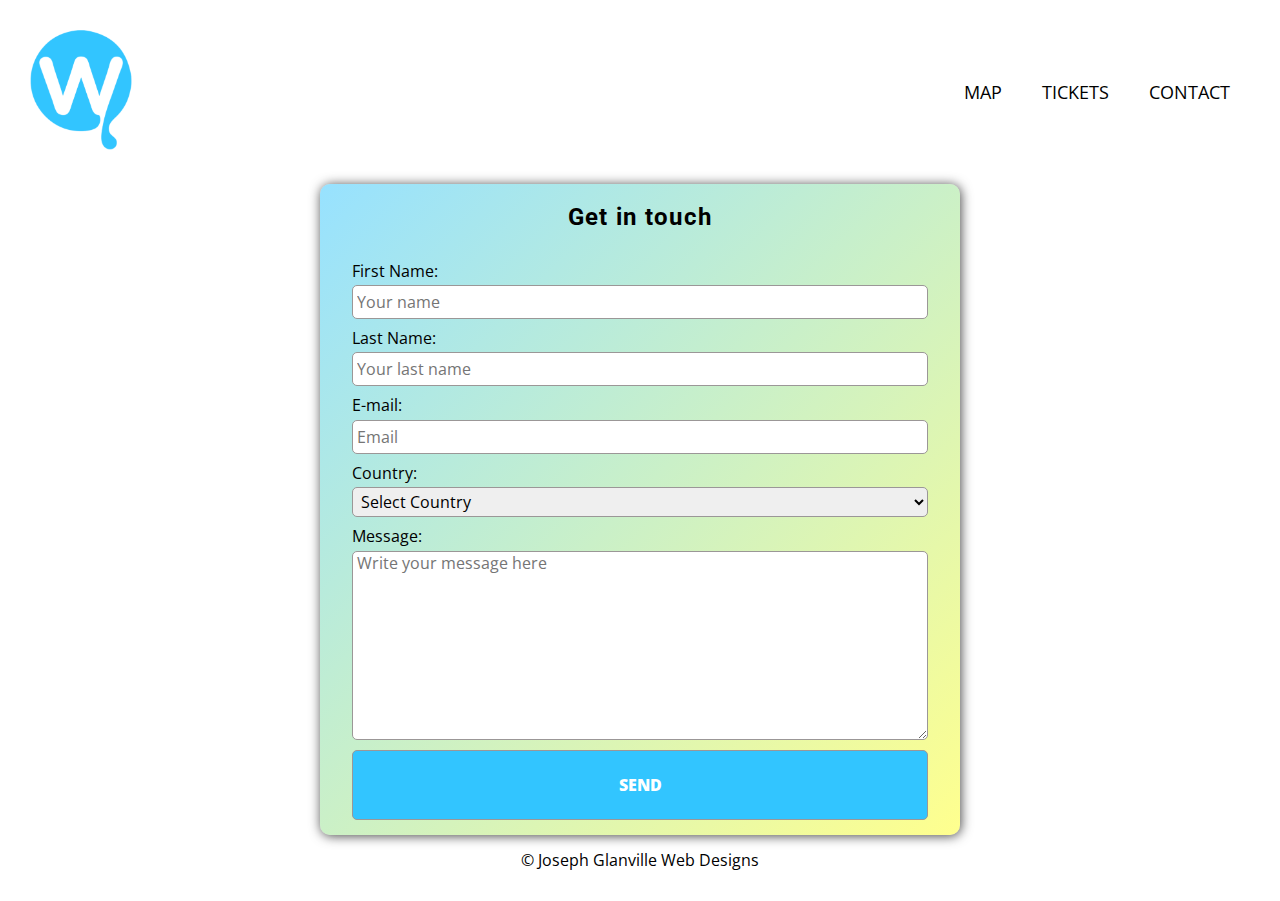
<file: contact.html>
<!DOCTYPE html>
<html lang="en">
<head>
    <meta charset="UTF-8">
    <meta name="viewport" content="width=device-width, initial-scale=1.0">
    <meta http-equiv="X-UA-Compatible" content="ie=edge">
    <link rel="icon" href="img/logo.png">
    <link href="https://fonts.googleapis.com/css?family=Open+Sans:400,700|Roboto&display=swap" rel="stylesheet">
    <link rel="stylesheet" href="css/normalize.css">
    <link rel="stylesheet" href="css/styles.css">
    <title>Wax +</title>
</head>
<body>
    <!----------------------------------------->
    <!----------------- Header ---------------->
    <!----------------------------------------->
    <header>
            <a href="index.html"><img class="logo" src="img/logo.png" alt="Wax Museum Logo"></a>
        <nav>
            <li><a href="index.html">Map</a></li>
            <li><a href="tickets.html">Tickets</a></li>
            <li><a href="contact.html">Contact</a></li>
        </nav>
    </header>

    <!----------------------------------------->
    <!----------------- Main ------------------>
    <!----------------------------------------->
    <main class="contact-container">
        <h2>Get in touch</h2>
        <form method="send">
            <label for="fname">First Name:</label>
            <input type="text" id="fname" name="firstname" placeholder="Your name">
            
            <label for="lname">Last Name:</label>
            <input type="text" id="lname" name="lastname" placeholder="Your last name">            
            
            <label for="email">E-mail:</label>
            <input type="email" id="email" name="email" placeholder="Email">

            <label for="country">Country:</label>
            <select id="country" name="country">
                <option value="" disabled selected>Select Country</option>
                <option value="australia">Australia</option>
                <option value="france">France</option>
                <option value="germany">Germany</option>
                <option value="ireland">Ireland</option>
                <option value="italy">Italy</option>
                <option value="uk">United Kingdom</option>
                <option value="usa">USA</option>
            </select>
            
            <label for="message">Message:</label>
            <textarea name="message" id="message" placeholder="Write your message here" cols="30" rows="10"></textarea>
            
            <input class="btn" type="submit" value="Send">
        </form>
    </main>

    <!----------------------------------------->
    <!---------------- Footer ----------------->
    <!----------------------------------------->
    <footer>
        <p>&#169; Joseph Glanville Web Designs</p>
    </footer>
    
</body>
</html>
</file>
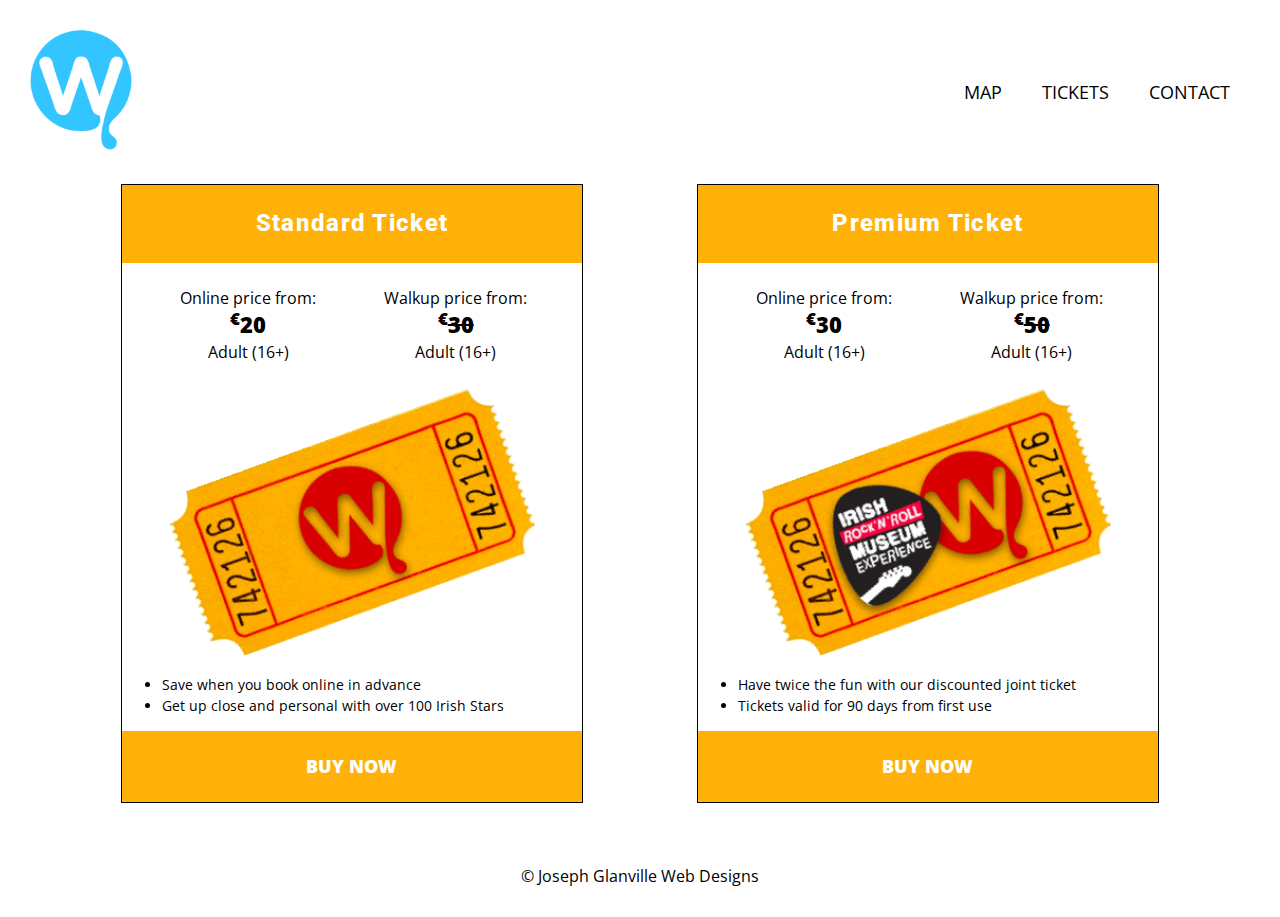
<file: tickets.html>
<!DOCTYPE html>
<html lang="en">
<head>
    <meta charset="UTF-8">
    <meta name="viewport" content="width=device-width, initial-scale=1.0">
    <meta http-equiv="X-UA-Compatible" content="ie=edge">
    <link rel="icon" href="img/logo.png">
    <link href="https://fonts.googleapis.com/css?family=Open+Sans:400,700|Roboto&display=swap" rel="stylesheet">
    <link rel="stylesheet" href="css/normalize.css">
    <link rel="stylesheet" href="css/styles.css">
    <title>Wax +</title>
</head>
<body>
    <!----------------------------------------->
    <!----------------- Header ---------------->
    <!----------------------------------------->
    <header>
        <a href="index.html"><img class="logo" src="img/logo.png" alt="Wax Museum Logo"></a>
        <nav>
            <li><a href="index.html">Map</a></li>
            <li><a href="tickets.html">Tickets</a></li>
            <li><a href="contact.html">Contact</a></li>
        </nav>
    </header>

    <!----------------------------------------->
    <!---------- Main Body Container ---------->
    <!----------------------------------------->
    <main class="card-container">
        <div class="card">
            <h2>Standard Ticket</h2>
            <section class="prices">
                <div class="price-choice">
                    <p>Online price from:</p>
                    <p class="price"><sup>€</sup>20</p>
                    <p>Adult (16+)</p>
                </div>
                <div class="price-choice">
                    <p>Walkup price from:</p>
                    <p class="price"><sup>€</sup><span class="strike">30</span></p>
                    <p>Adult (16+)</p>
                </div>
            </section>
            <section>
                <img src="img/standard-ticket.png" alt="" class="ticket-img">
            </section>
            <section>
                <ul>
                    <li>Save when you book online in advance</li>
                    <li>Get up close and personal with over 100 Irish Stars</li>
                </ul>
            </section>
            <a href="" class="btn">buy now</a>
        </div>

        <div class="card">
                <h2>Premium Ticket</h2>
                <section class="prices">
                    <div class="price-choice">
                        <p>Online price from:</p>
                        <p class="price"><sup>€</sup>30</p>
                        <p>Adult (16+)</p>
                    </div>
                    <div class="price-choice">
                        <p>Walkup price from:</p>
                        <p class="price"><sup>€</sup><span class="strike">50</span></p>
                        <p>Adult (16+)</p>
                    </div>
                </section>
                <section>
                    <img src="img/premium-ticket.png" alt="" class="ticket-img">
                </section>
                <section>
                    <ul>
                        <li>Have twice the fun with our discounted joint ticket</li>
                        <li>Tickets valid for 90 days from first use</li>
                    </ul>
                </section>
                <a href="" class="btn">buy now</a>
            </div>
    </main>


    <!----------------------------------------->
    <!---------------- Footer ----------------->
    <!----------------------------------------->
    <footer>
        <p>&#169; Joseph Glanville Web Designs</p>
    </footer>

</body>
</html>
</file>
<file: css/styles.css>
html,body{
    margin:0;
    }

body {
    box-sizing: border-box;
    height: 100vh;
}

header {
    display: flex;
    align-content: center;
    justify-content: space-between;
    padding: 30px;
}

footer {
    height: 50px;
    text-align:  center;
}

nav {
    display: flex;
    align-items: center;
}
nav li {
    list-style-type: none;
    margin: 0 20px;
    font-family: 'Open Sans', sans-serif;
}

a {
    color: #000;
    text-transform: uppercase;
    text-decoration: none;
    font-size: 1.1em;
}
a:hover{
    color: #00B0D4;
}

.svg-map {
    max-height: calc(100vh - 250px);
}

.container {
    display: flex;
    margin: auto;
    height: calc(100vh - 250px);
}



.logo {
    position: relative;
    height: 120px;
    animation: myfirst 5s linear 2s alternate;
}

.modal-content-container {
    position: fixed;
    top: 10%;
    left: 0;
    height: 100%;
    width: 100%;
    z-index: -1000;
    opacity: 0;
}
#modal-container {
    position: fixed;
    top: 0;
    left: 0;
    opacity: 0;
    z-index: -100;
}
#wax-banner-location {
    /* transform: translate(5vh, -95vh); */
    position: absolute;
}

.modal-fade-in {
    animation-name: fadeIn;
    animation-timing-function: linear;
    animation-direction: normal;
    animation-duration: 1.2s;
}

.fade-in-map {
    animation-name: fadeInMap;
    animation-timing-function: linear;
    animation-direction: normal;
    animation-duration: 0.5s;
}

@keyframes fadeInMap {
    0% {opacity: 0;}
    100% {opacity: 1;}
}

@keyframes fadeIn {
    0% {opacity: 0;}
    80% {opacity: 0;}
    100% {opacity: 1;}
}

@keyframes fadeOut {
    0% {opacity: 1;}
    100% {opacity: 0;}
}

.fade-out {
    animation-name: fadeOut;
    animation-timing-function: linear;
    animation-direction: normal;
    animation-duration: 0.5s;
}

.modal-drip {
    position: relative;
    animation-name: modal-drip; 
    animation-duration: 10s;
    animation-timing-function: linear;
    animation-iteration-count: infinite;
    animation-direction: normal;
    opacity: 0;
}

.modal-drip:nth-child(1) {
    animation-duration: 5s;
}
.modal-drip:nth-child(2) {
    animation-duration: 5s;
    animation-delay: 1s;
}
.modal-drip:nth-child(3) {
    animation-duration: 5s;
    animation-delay: 2s;
}
.modal-drip:nth-child(4) {
    animation-duration: 5s;
    animation-delay: 3s;
}
.modal-drip:nth-child(5) {
    animation-duration: 5s;
}

.drip {
    animation-name: drip; 
    animation-timing-function: linear;
    animation-iteration-count: infinite;
    animation-direction: normal; 
    opacity: 0;
}

.drip:nth-child(1) {
    animation-duration: 5s;
}
.drip:nth-child(2) {
    animation-duration: 7s;
    animation-delay: 3s;
}
.drip:nth-child(3) {
    animation-duration: 4s;
    animation-delay: 2s;
}
.drip:nth-child(4) {
    animation-duration: 5s;
    animation-delay: 1s;
}

@keyframes drip {
    0% {opacity: 0;}
    70% {opacity: 1;
        transform: translate(0px, 0px);}
    100% {transform: translate(0px, 300px);
        opacity: 1;}
}

@keyframes modal-drip {
    0% {opacity: 0;}
    70% {opacity: 1;
        transform: translate(0px, 0px);}
    100% {transform: translate(0px, 1000px);
        opacity: 1;}
}

.logo:hover {
    transform: rotate3d(1,1,0, 360deg);
}

h1,
h2 {
    font-family: 'Roboto', sans-serif;
    letter-spacing: 1.3px;
}

.floors {
    /* margin: 30px 10px; */
    text-align: right;
    margin-right: 50px;
}
    .floors p {
        font-family: 'Roboto', sans-serif;
        letter-spacing: 1.1px;
        font-size: 25px;
        padding: 40px 10px;
        border-right: 3px solid transparent;
        transition-duration: 0.5s;
    }
    .floors p:hover {
        border-right: 3px solid gray;
    }

/* Selected Floor Map */
.floors .floor-active{
    border-right: 3px solid lightblue;
}

.map {
    width: 70%;
    margin: 20px auto;
}

.room {
    transition-duration: 0.5s;
}

.room:nth-child(1):hover {
    fill: #0091FF;
}
.room:nth-child(2):hover {
    fill: #FF00B4;
}
.room:nth-child(3):hover {
    fill: #FFE600;
}
.room:nth-child(4):hover {
    fill: #22FF00;
}
.room:nth-child(5):hover {
    fill: #ff0000;
}


/* Modal */

/* The Modal (background) */
.modal {
    display: none;
    /* opacity: 0; */
    position: fixed; /* Stay in place */
    z-index: -100; /* Sit on top */
    left: 0;
    top: 0;
    width: 100%; /* Full width */
    height: 100%; /* Full height */
    overflow: auto; /* Enable scroll if needed */
    /* background-color: rgb(0,0,0); 
    background-color: rgba(0,0,0,0.4);  */
}

  /* Modal Content/Box */
.modal-content {
    margin: auto;
    width: 80%;
    height: 100%;
}
#modal-data {
    overflow-y: scroll;
    display: flex;
    flex-direction: column;
    height: 70%;
}
    #modal-data p {
        text-align: justify;
        margin: 15px;
    }

    .modal-logo {
        width: 15%;
        margin: auto;
    }
  
  /* The Close Button */
.close {
    color: #aaa;
    float: right;
    font-size: 28px;
    font-weight: bold;
}
  
.close:hover,
.close:focus {
    color: black;
    text-decoration: none;
    cursor: pointer;
} 

.modal-img {
    max-height: 80%;
    width: 90%;
    margin: 0% auto;
    border-radius: 20px;
}

p {
    font-family: 'Open Sans', sans-serif;
}


/* Wax Image Banner */

/* #wax-banner {
    position: absolute;
    width: 100%;
    height: 800px;
    top: -800px;
    z-index: 1000;
} */

/* Wax Banner Stuff */


#wax-banner-container {
    position: absolute;
    transform: translate(0px, -100vh);
    z-index: -1000; /* Needs to be behind Maps to allow user/map interaction */ 
}
/* Wax Banner Location */

#wax-banner-location {
    transform: translate(0, -200vh);
}

.wax-banner {
    animation-name: drip-banner; 
    animation-timing-function: linear;
    animation-duration: 3s;
    animation-iteration-count: 1;
    animation-direction: normal; 
}

.wax-banner-drip-path {
    stroke: #ffffff;
}


@keyframes drip-banner {
    0% {transform: translate(0px, -100vh);
        opacity: 0;}
    1% {opacity: 1;
        transform: translate(0px, -100vh);}
    100% {transform: translate(0px, 2000px);
        opacity: 1;}
}




/* Ticket Page */

.card {
    display: flex;
    flex-direction: column;
    text-align: center;
    width: 40%;
    /* height: 100%; */
    border: 1px solid black;
    font-family: 'Open Sans', sans-serif;
}

.prices {
    display: inline-flex;
    margin: 5%;
    margin-top: 0;
}
.price-choice {
    width: 50%;
    margin: 5% 5% 0 5%;
    
}
.price {
    font-weight: 800;
    font-size: 1.4em;
}

.card ul {
    text-align: left;
    margin-right: 10%;
    line-height: 1.5;
    font-size: 0.9em;
}

.card h2,
.btn {
    margin: 0;
    padding: 25px 0;
    background-color: #ffb108;
    color: #ffffff;
    font-weight: 800;
}
.btn {
    text-transform: uppercase;
}


.card-container,
.contact-container {
    margin: 5%;
    margin-top: 0;
    display: flex;
    justify-content: space-around;
    align-items: center;
}

.contact-container {
    flex-direction: column;
    border-radius: 10px;
    background-image: linear-gradient(to bottom right, rgba(50, 197, 255, 0.507), rgba(255, 255, 0, 0.445));
    margin: 0 25%;
    box-shadow: 1px 1px 12px #464646;
}

.ticket-img {
    width: 80%;
}

.strike {
    text-decoration: line-through;
}

.card p {
    margin: 5px 0;
}

form {
    display: flex;
    flex-direction: column;
    width: 90%;
    padding-bottom: 15px;
}

label {
    margin-top: 10px;
    margin-bottom: 5px;
}

input, 
textarea,
option,
select,
label {
    font-family: 'Open Sans', sans-serif;
}
textarea {
    margin-bottom: 10px;
}

form .btn {
    background-color: #32C5FF;
    height: 70px;
}

input,
select,
textarea {
    border-radius: 5px;
    border: 1px #9b9797 solid;
    padding-left: 4px;
}

input,
select {
    height: 30px;
}
</file>
